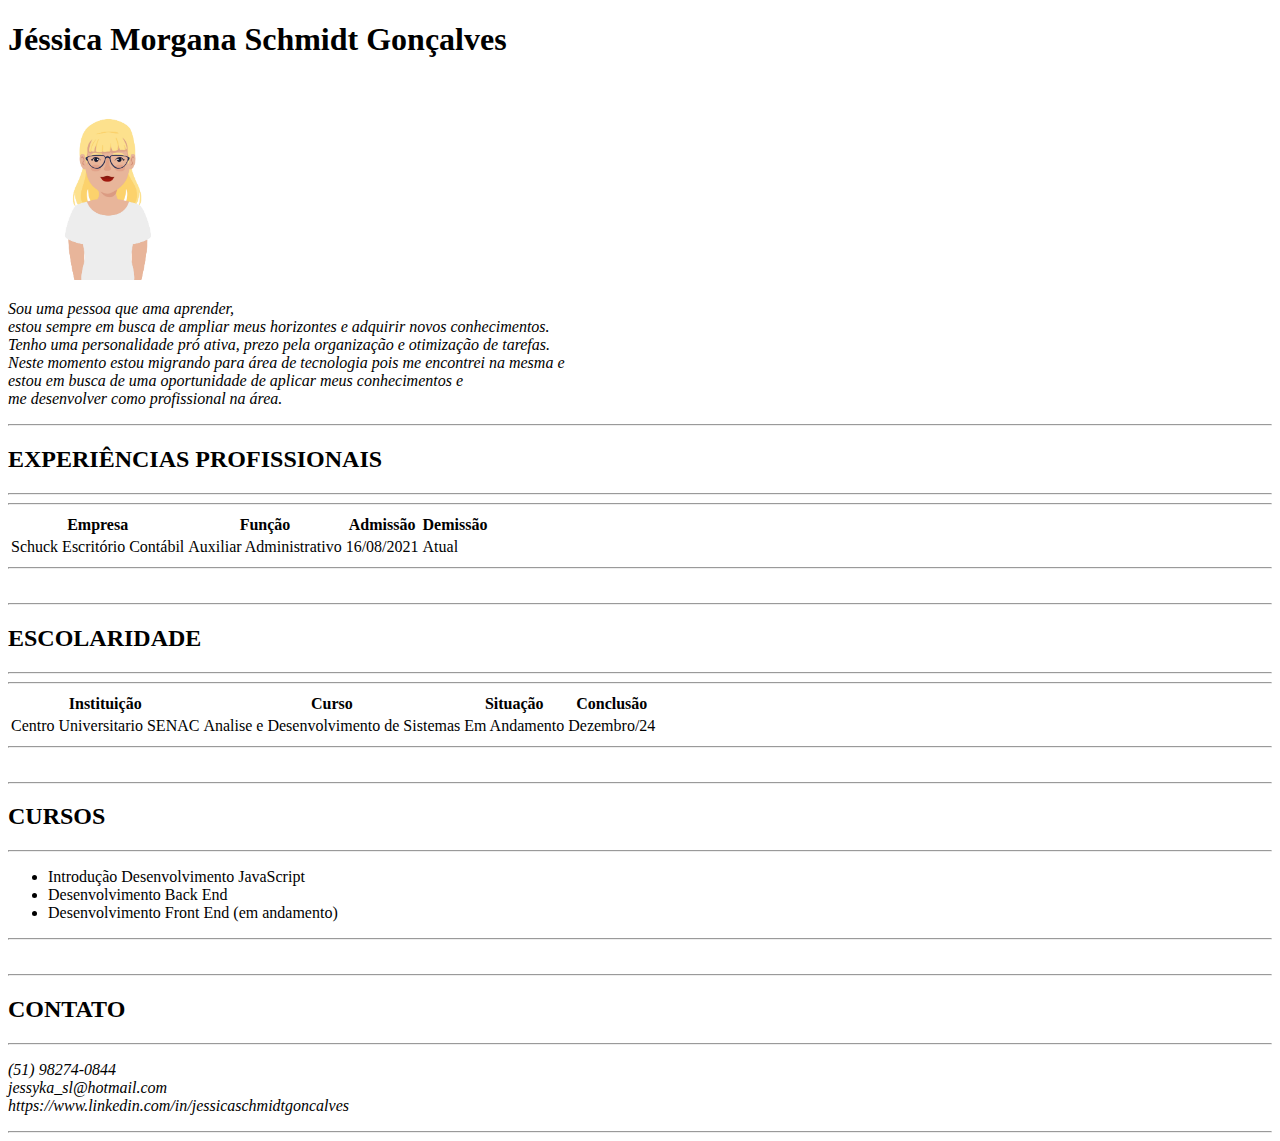
<file: Exercicio_aula_02/index.html>
<!DOCTYPE html>
<html lang="en">
<head>
    <meta charset="UTF-8">
    <meta http-equiv="X-UA-Compatible" content="IE=edge">
    <meta name="viewport" content="width=device-width, initial-scale=1.0">
    <title>Exercicio_01</title>
</head>
    
<body>
    <!-- No exercício de hoje você deve criar uma página html com informações sobre você, semelhante a um currículo. A página deve conter:
    Um título que deve ser o seu nome
    Uma imagem com sua foto ou avatar
    Um parágrafo com uma descrição sobre você
    Uma tabela com suas experiências profissionais
    Uma tabela com a sua escolaridade.
    Uma lista com cursos e/ou certificados
    Um formulário de contato
     -->
     <h1>Jéssica Morgana Schmidt Gonçalves</h1>
     <img
        src="foto/foto.jpg"
        alt="Foto"
        width="200"
        />
    <p><i>Sou uma pessoa que ama aprender,
        <br>estou sempre em busca de ampliar meus horizontes e adquirir novos conhecimentos.
        <br>Tenho uma personalidade pró ativa, prezo pela organização e otimização de tarefas. 
        <br>Neste momento estou migrando para área de tecnologia pois me encontrei na mesma e 
        <br>estou em busca de uma oportunidade de aplicar meus conhecimentos e 
        <br>me desenvolver como profissional na área.</i>
    </p>
    <hr>
    <h2>EXPERIÊNCIAS PROFISSIONAIS</h2>
    <hr>
    <table>
        <hr>
        <tr>
            <th>Empresa</th> 
            <th>Função</th> 
            <th>Admissão</th> 
            <th>Demissão</th>
        </tr>
        <tr>
            <td>Schuck Escritório Contábil</td>
            <td>Auxiliar Administrativo</td>
            <td>16/08/2021</td>
            <td>Atual</td>
        </tr>
    </table>
    <hr>
    <br>
    <hr>
    <h2>ESCOLARIDADE</h2>
    <hr>
    <table>
        <hr>
        <tr>
            <th>Instituição</th>
            <th>Curso</th>
            <th>Situação</th>
            <th>Conclusão</th>
        </tr>
        <tr>
            <td>Centro Universitario SENAC</td>
            <td>Analise e Desenvolvimento de Sistemas</td>
            <td>Em Andamento</td>
            <td>Dezembro/24</td>
        </tr>
    </table>
    <hr>
    <br>
    <hr>
    <h2>CURSOS</h2>
    <hr>
    <ul>
        <li>Introdução Desenvolvimento JavaScript</li>
        <li>Desenvolvimento Back End</li>
        <li>Desenvolvimento Front End (em andamento)</li>
    </ul>
    <hr>
    <br>
    <footer>
        <hr>
        <h2>CONTATO</h2>
        <hr>
        <p><i>(51) 98274-0844
            <br>jessyka_sl@hotmail.com
            <br>https://www.linkedin.com/in/jessicaschmidtgoncalves
        </i></p>
        <hr>
    </footer>
</body>

</html>
</file>
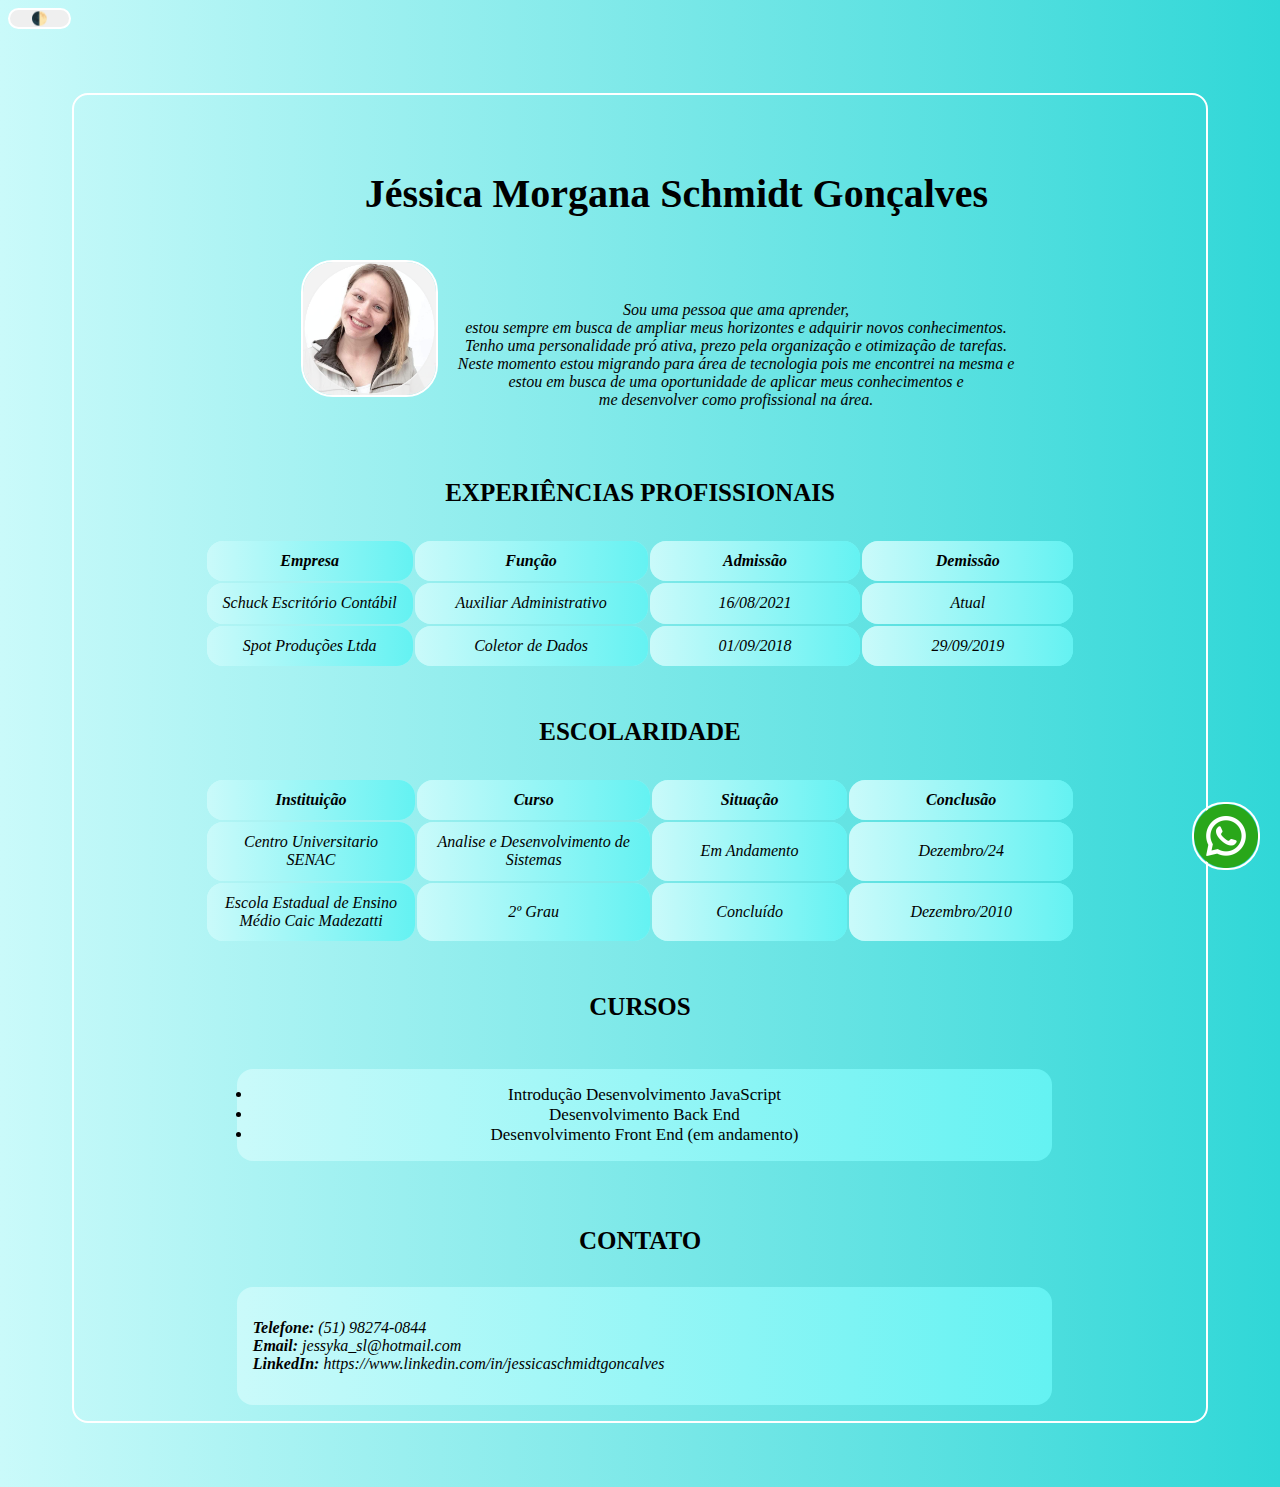
<file: Front End/Exercicio_aula_02/index.html>
<!DOCTYPE html>
<html lang="en">

<head>
    <meta charset="UTF-8">
    <meta name="viewport" content="width=device-width, initial-scale=1.0">
    <link rel="stylesheet" href="style.css" />
    <link rel="preconnect" href="https://fonts.googleapis.com">
    <link rel="preconnect" href="https://fonts.gstatic.com" crossorigin>
    <link href="https://fonts.googleapis.com/css2?family=Roboto:ital,wght@0,300;1,500&display=swap" rel="stylesheet">
    <title>Currículo Jéssica Schmidt</title>
</head>

<body>
    <!-- No exercício de hoje você deve criar uma página html com informações sobre você, semelhante a um currículo. A página deve conter:
    Um título que deve ser o seu nome
    Uma imagem com sua foto ou avatar
    Um parágrafo com uma descrição sobre você
    Uma tabela com suas experiências profissionais
    Uma tabela com a sua escolaridade.
    Uma lista com cursos e/ou certificados
    Um formulário de contato
     -->
    <button id="on">🌓</button>
    <div class="container">
        <div class="cabecalho">

            
            
            <h1>Jéssica Morgana Schmidt Gonçalves</h1>
            <img src="foto/foto.jpg" alt="Foto" width="200" />
        </div>
        <p id="descricao"><i>Sou uma pessoa que ama aprender,
                    <br>estou sempre em busca de ampliar meus horizontes e adquirir novos conhecimentos.
                    <br>Tenho uma personalidade pró ativa, prezo pela organização e otimização de tarefas.
                    <br>Neste momento estou migrando para área de tecnologia pois me encontrei na mesma e
                    <br>estou em busca de uma oportunidade de aplicar meus conhecimentos e
                    <br>me desenvolver como profissional na área.</i>
        </p>
        <br>
        <h2>EXPERIÊNCIAS PROFISSIONAIS</h2>
        <div class="tabela">   
        <table>
                <tr>
                    <th>Empresa</th>
                    <th>Função</th>
                    <th>Admissão</th>
                    <th>Demissão</th>
                </tr>
                <tr>
                    <td>Schuck Escritório Contábil</td>
                    <td>Auxiliar Administrativo</td>
                    <td>16/08/2021</td>
                    <td>Atual</td>
                </tr>
                <tr>
                    <td>Spot Produções Ltda</td>
                    <td>Coletor de Dados</td>
                    <td>01/09/2018</td>
                    <td>29/09/2019</td>
                </tr>
            </table>
            <br>
        </div>
            <h2>ESCOLARIDADE</h2>
            <div class="tabela">
            <table>
                <tr id="teste">
                    <th>Instituição</th>
                    <th>Curso</th>
                    <th>Situação</th>
                    <th>Conclusão</th>
                </tr>
                <tr>
                    <td>Centro Universitario SENAC</td>
                    <td>Analise e Desenvolvimento de Sistemas</td>
                    <td>Em Andamento</td>
                    <td>Dezembro/24</td>
                </tr>
                <tr>
                    <td>Escola Estadual de Ensino Médio Caic Madezatti</td>
                    <td>2º Grau</td>
                    <td>Concluído</td>
                    <td>Dezembro/2010</td>
                </tr>                
            </table>    
            <br>
        </div>    
            <h2 id="curso">CURSOS</h2>
            <div class="lista"></div>
            <ul>
                <li>Introdução Desenvolvimento JavaScript</li>
                <li>Desenvolvimento Back End</li>
                <li>Desenvolvimento Front End (em andamento)</li>
            </ul>
            <br>    
            <a target="_blank" class="nav-link"
                 href="https://wa.me/5551982740844?text=Olá,%20que%20bom%20que%20visitou%20meu%20site,%20deixe%20um%20depoimento%20sobre%20mim%20para%20que%20eu%20possa%20incluir%20na%20sessão%20depoimento,%20assim%20estará%20me%20auxiliando%20nesta%20jornada%20de%20aprendizado%20e%20crescimento.">
                <img class="Whats" src="foto/whatsapp.png" alt="logo_WattsApp" />
             </a>
                <h2 id="contato">CONTATO</h2>
                <footer>
                <p><i><b>Telefone:</b> (51) 98274-0844
                        <br><b>Email: </b>jessyka_sl@hotmail.com
                        <br><b>LinkedIn: </b>https://www.linkedin.com/in/jessicaschmidtgoncalves
                    </i></p>
                </footer>
    </div>
    <script src="index.js"></script>
</body>

</html>
</file>
<file: Front End/Exercicio_aula_02/style.css>
body {
    background: rgb(218, 214, 220);
    background: linear-gradient(90deg, rgb(202, 250, 250) 0%, rgb(48, 215, 215) 100%);
}
button{
    width: 5%;
    border-style:groove;
    border: 2px solid white;
    border-radius: 5rem;
}
.container {
    display: grid;
    border: 2px solid white;
    border-radius: 1rem;
    margin: 4rem;
    padding: 1rem;
    /* background-color: rgba(255, 255, 255, 0.174); */
    justify-content: center;
} 
.cabecalho{
    display: grid;
    text-align: center;
    font-family:'Times New Roman', Times, serif;
    padding: 2rem;
    align-items: center;
    width: 90%;
    display: grid;
    grid-template-columns: auto;
    margin-left: 3rem;
    font-size: 20px;
}
img{
    width: 17%;
    border: 2px solid white;
    border-radius: 2rem;
    margin-left: 1rem;
    margin-top: 1rem;
}
#descricao{
    text-align: center;
    margin-top: -8rem;
    margin-left: 6rem;
    width: 100%;
    font-family: 'Times New Roman', Times, serif;
}
h2{
    text-align: center;
    width: 100%;
    font-family: 'Times New Roman', Times, serif;
    font-size: 25px;
    margin-top: 2rem;
    margin-block-end: 2rem;
}

tr,th,td{
    width: 10%;
    text-align:center;
    justify-content: center; 
    /* display: flex;  */
    position: relative;
    font-style: italic;
    padding: 0.7rem;
    border-radius: 1rem;
    background: rgb(218, 214, 220);
    background: linear-gradient(90deg, rgb(202, 250, 250) 0%, rgb(100, 242, 242) 100%);
} 

 /* th{
    background: rgb(218, 214, 220);
    background: linear-gradient(90deg, rgb(202, 250, 250) 0%, rgb(100, 242, 242) 100%);
}
td{
    background: rgb(218, 214, 220);
    background: linear-gradient(90deg, rgb(202, 250, 250) 0%, rgb(100, 242, 242) 100%);
}  */

ul{
    align-items: center;
    width: 90%;
    padding: 1rem;
    text-align: center;
    margin-left: 2rem;
    display:grid;
    border-radius: 1rem;
    background: rgb(218, 214, 220);
    background: linear-gradient(90deg, rgb(202, 250, 250) 0%, rgb(100, 242, 242) 100%);
}
li{
    font-family: 'Times New Roman', Times, serif;
    font-size: 17px;
}
#curso{
    margin-top: 2rem;
    margin-block-end: 2rem;
}
footer{
    align-items: center;
    width: 90%;
    padding: 1rem;
    text-align: left;
    margin-left: 2rem;
    display:grid;
    border-radius: 1rem;
    background: rgb(218, 214, 220);
    background: linear-gradient(90deg, rgb(202, 250, 250) 0%, rgb(100, 242, 242) 100%);
}
.Whats {
    width: 4rem;
    position: fixed;
    bottom: 30px;
    right: 20px
}

.Whats:hover {
    width: 5rem;
    position: fixed;
    bottom: 30px;
    right: 20px
}

.Whats {
    -webkit-animation: heartbeat 1.5s ease-in-out infinite both;
    animation: heartbeat 1.5s ease-in-out infinite both;
}
@-webkit-keyframes heartbeat {
    from {
            -webkit-transform: scale(1);
            transform: scale(1);
            -webkit-transform-origin: center center;
            transform-origin: center center;
            -webkit-animation-timing-function: ease-out;
            animation-timing-function: ease-out;
    }

    10% {
            -webkit-transform: scale(0.91);
            transform: scale(0.91);
            -webkit-animation-timing-function: ease-in;
            animation-timing-function: ease-in;
    }

    17% {
            -webkit-transform: scale(0.98);
            transform: scale(0.98);
            -webkit-animation-timing-function: ease-out;
            animation-timing-function: ease-out;
    }

    33% {
            -webkit-transform: scale(0.87);
            transform: scale(0.87);
            -webkit-animation-timing-function: ease-in;
            animation-timing-function: ease-in;
    }

    45% {
            -webkit-transform: scale(1);
            transform: scale(1);
            -webkit-animation-timing-function: ease-out;
            animation-timing-function: ease-out;
    }
}

@keyframes heartbeat {
    from {
            -webkit-transform: scale(1);
            transform: scale(1);
            -webkit-transform-origin: center center;
            transform-origin: center center;
            -webkit-animation-timing-function: ease-out;
            animation-timing-function: ease-out;
    }

    10% {
            -webkit-transform: scale(0.91);
            transform: scale(0.91);
            -webkit-animation-timing-function: ease-in;
            animation-timing-function: ease-in;
    }

    17% {
            -webkit-transform: scale(0.98);
            transform: scale(0.98);
            -webkit-animation-timing-function: ease-out;
            animation-timing-function: ease-out;
    }

    33% {
            -webkit-transform: scale(0.87);
            transform: scale(0.87);
            -webkit-animation-timing-function: ease-in;
            animation-timing-function: ease-in;
    }

    45% {
            -webkit-transform: scale(1);
            transform: scale(1);
            -webkit-animation-timing-function: ease-out;
            animation-timing-function: ease-out;
    }
}


.noturno {
    background-color: #000;
    color: #fff;
}

.noturno body {
    background: #767373;
    background: linear-gradient(90deg, rgb(249, 249, 249) 0%, rgb(99, 99, 99) 100%);
}

.noturno tr, .noturno th, .noturno td {
    background: #767373;
    background: linear-gradient(90deg, rgb(249, 249, 249) 0%, rgb(99, 99, 99) 100%);
}

.noturno ul{
    background: #767373;
    background: linear-gradient(90deg, rgb(99, 99, 99) 0%, rgb(249, 249, 249) 100%);
}

.noturno footer{
    background: #767373;
    background: linear-gradient(90deg, rgb(99, 99, 99) 0%, rgb(249, 249, 249) 100%);
}


@media screen and (max-width: 480px){
    body {
        background: rgb(218, 214, 220);
        background: linear-gradient(90deg, rgb(202, 250, 250) 0%, rgb(48, 215, 215) 100%);
    }
    
    .container {

        margin: 1rem;

    } 
     .cabecalho{
        display: grid;
        text-align: center;
        font-family:'Times New Roman', Times, serif;
        padding: 0.5rem;
        align-items: center;
        width: 80%;
        display: grid;
        grid-template-columns:auto; 
        margin-left: 1.5rem;
        font-size: 15px; 
    }
    img{
        width: 30%;
        border: 2px solid white;
        border-radius: 2rem;
        margin-left: 6rem;
        margin-top: 1rem;
        
    }
    #descricao{
        text-align:center;
        align-items: center;
        margin-top: 1rem;
        margin-left: 2rem;
        width: 80%;
        padding: 0.5rem;
        font-family: 'Times New Roman', Times, serif;
        font-size: 12px;
    }
    h2{
        text-align: center;
        width: 90%;
        font-family: 'Times New Roman', Times, serif;
        font-size: 15px;
        margin-top: 1rem;
        margin-left: 1rem;
        margin-block-end: 1rem;
    }
    
    tr,th,td{
        width:2%;
        font-size: 9px;
    }
    ul{
        font-size: 12px;
        margin-left: 0rem;
    }
    li{
        font-family: 'Times New Roman', Times, serif;
        font-size: 12px;
        width: 80%;
    }
    #curso{
        margin-top: 1rem;
        margin-block-end: 1rem;
        font-size: 15px;
    }
    #contato{
        font-size: 15px;
        margin-top: 1rem;
        margin-block-end: 1rem;
    }
    footer{
        width: 90%;
        font-size: 12px;
        margin-left: 0rem;
    }        
    .Whats {
        width: 2.5rem;
        position: fixed;
        bottom: 30px;
        right: 10px
    }

    .Whats:hover {
        width: 3rem;
        position: fixed;
        bottom: 30px;
        right: 20px
    }
}
</file>
